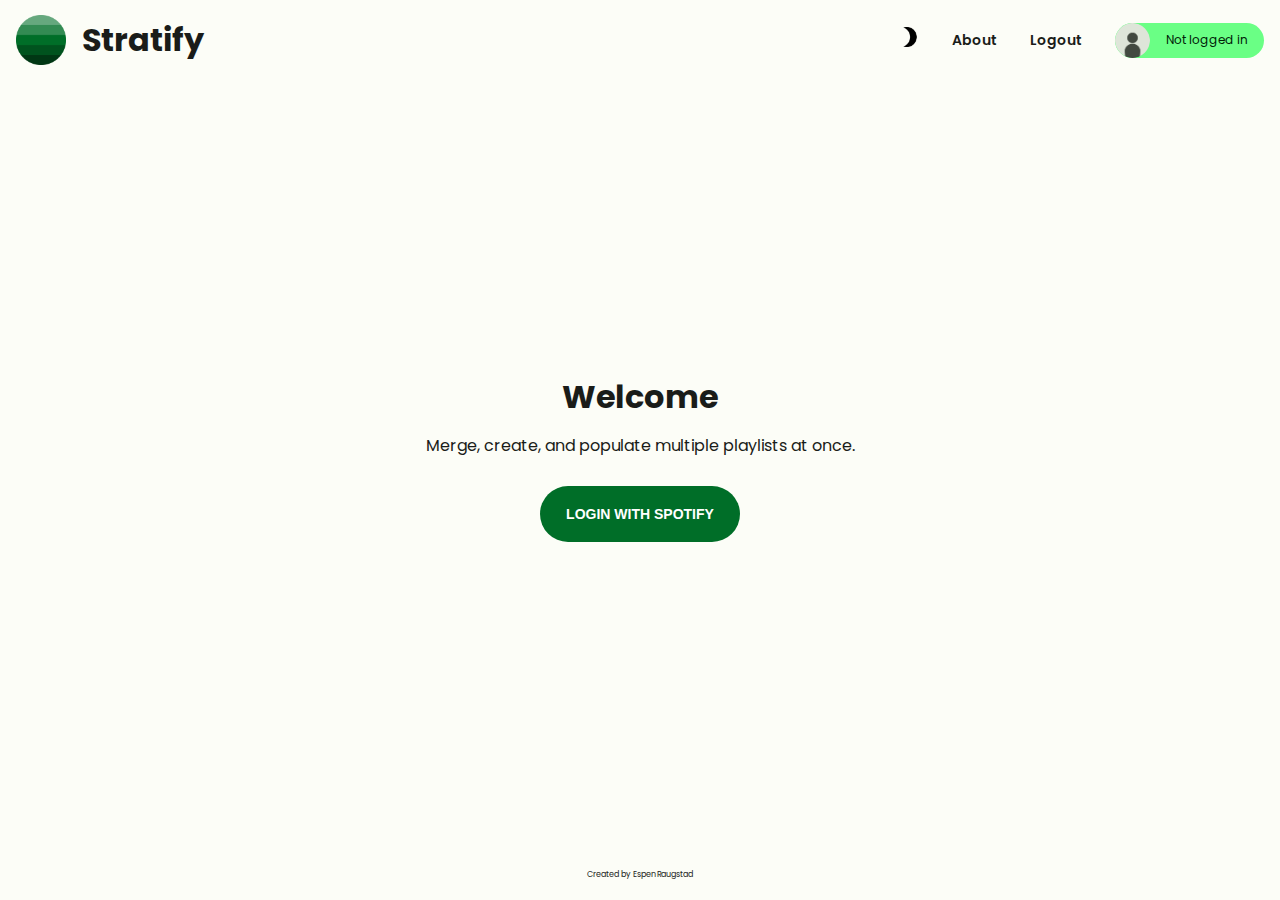
<file: index.html>
<!DOCTYPE html>
<html lang="en">
  <head>
    <meta charset="UTF-8" />
    <meta http-equiv="X-UA-Compatible" content="IE=edge" />
    <meta name="viewport" content="width=device-width, initial-scale=1.0" />
    <title>Stratify</title>
    <link rel="stylesheet" href="./styles/styles.css" />
  </head>

  <body>
    <nav>
      <div class="nav__identifier">
        <img src="./assets/logo_on_light.png" alt="" class="nav__logo" />
        <span class="nav__name">Stratify</span>
      </div>

      <div class="nav__menu">
        <div class="">
          <img src="./assets/darkmode.png" alt="" class="nav__mode" />
        </div>

        <div class="nav__primary" mobile-visible="false">
          <span class="nav__close">&times;</span>
          <ul class="nav__options">
            <li class="nav__item">
              <a href="#" class="nav__link">About</a>
            </li>
            <li class="nav__item">
              <a href="#" class="nav__link" id="logoutBtn">Logout</a>
            </li>
          </ul>
        </div>

        <div class="nav__user">
          <img
            src="./assets/placeholder_on_light.png"
            alt=""
            class="nav__img"
          />
          <div class="nav__username">Not logged in</div>
        </div>
      </div>
    </nav>

    <main class="index">
      <h1>Welcome</h1>
      <p class="center-text">
        Merge, create, and populate multiple playlists at once.
      </p>
      <button id="loginBtn">Login with spotify</button>
    </main>

    <footer>Created by Espen Raugstad</footer>

    <script src="./script/index.js" type="module"></script>
  </body>
</html>
</file>
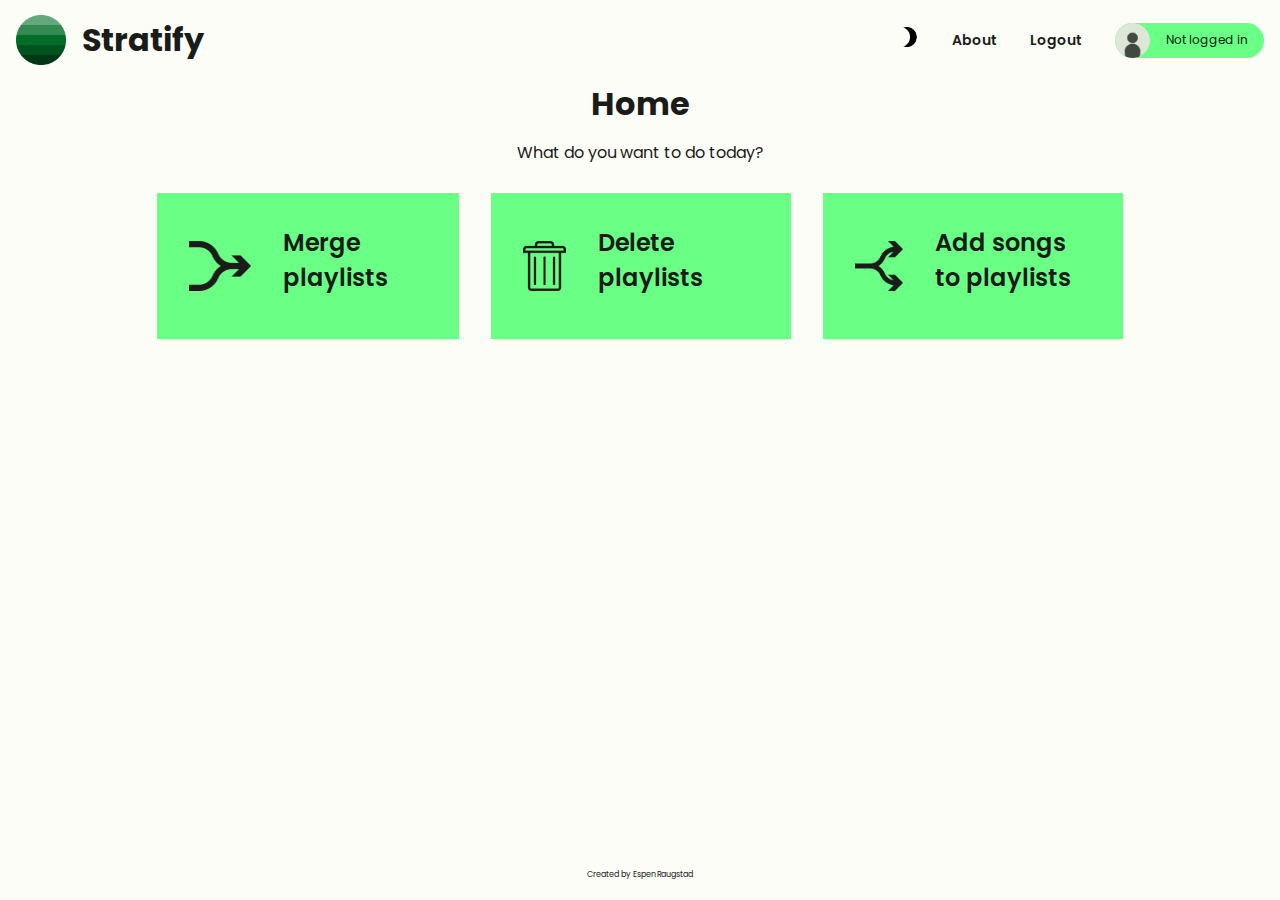
<file: home.html>
<!DOCTYPE html>
<html lang="en">
  <head>
    <meta charset="UTF-8" />
    <meta http-equiv="X-UA-Compatible" content="IE=edge" />
    <meta name="viewport" content="width=device-width, initial-scale=1.0" />
    <link rel="stylesheet" href="./styles/styles.css" />
    <title>Stratify</title>
  </head>


  <body>
    <nav>
      <div class="nav__identifier">
        <img src="./assets/logo_on_light.png" alt="" class="nav__logo" />
        <span class="nav__name">Stratify</span>
      </div>

      <div class="nav__menu">
        <div class="">
          <img src="./assets/darkmode.png" alt="" class="nav__mode" />
        </div>

        <div class="nav__primary" mobile-visible="false">
          <span class="nav__close">&times;</span>
          <ul class="nav__options">
            <li class="nav__item">
              <a href="#" class="nav__link">About</a>
            </li>
            <li class="nav__item">
              <a href="#" class="nav__link" id="logoutBtn">Logout</a>
            </li>
          </ul>
        </div>

        <div class="nav__user">
          <img
            src="./assets/placeholder_on_light.png"
            alt=""
            class="nav__img"
          />
          <div class="nav__username">Not logged in</div>
        </div>
      </div>
    </nav>
    <main class="home">
      <h1>Home</h1>
      <p>What do you want to do today?</p>
      <div class="options">
        <div class="options__card" id="merge-playlists">
          <img
            src="./assets/merge_on_light.png"
            alt=""
            class="options__icon"
            id="merge-playlists-icon"
          />
          <div class="options__text">Merge playlists</div>
        </div>
        <div class="options__card" id="delete-playlists" #>
          <img
            src="./assets/delete_on_light.png"
            alt=""
            class="options__icon"
            id="delete-playlists-icon"
          />
          <div class="options__text">Delete playlists</div>
        </div>
        <div class="options__card" id="add-songs">
          <img
            src="./assets/add_on_light.png"
            alt=""
            class="options__icon"
            id="add-songs-icon"
          />
          <div class="options__text">Add songs to playlists</div>
        </div>
      </div>
    </main>

    <footer>Created by Espen Raugstad</footer>
    <script src="./script/home.js" type="module"></script>
  </body>
</html>
</file>
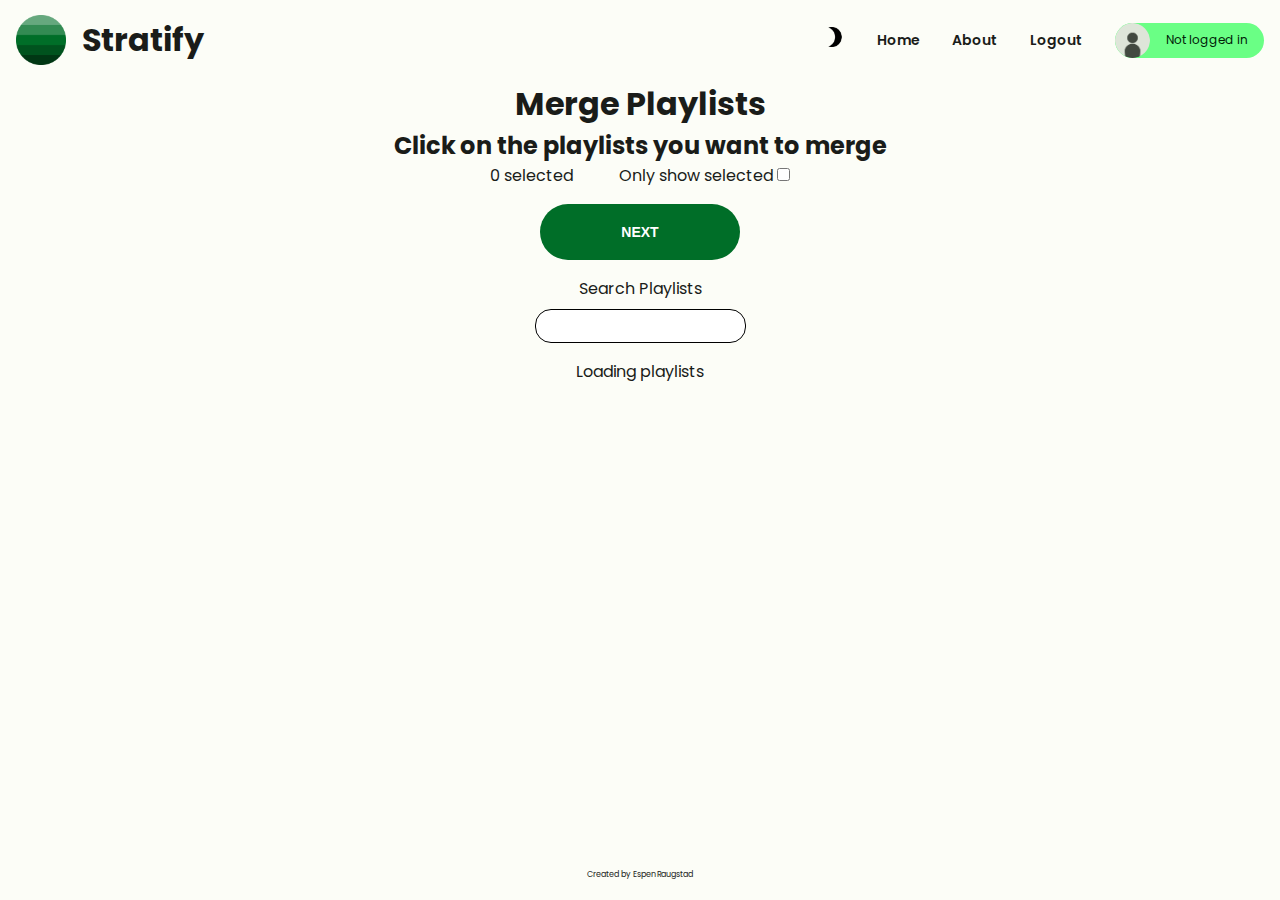
<file: merge.html>
<!DOCTYPE html>
<html lang="en">
  <head>
    <meta charset="UTF-8" />
    <meta http-equiv="X-UA-Compatible" content="IE=edge" />
    <meta name="viewport" content="width=device-width, initial-scale=1.0" />
    <link rel="stylesheet" href="./styles/styles.css" />
    <title>Stratify</title>
  </head>


  <body>
    <nav>
      <div class="nav__identifier">
        <img src="./assets/logo_on_light.png" alt="" class="nav__logo" />
        <span class="nav__name">Stratify</span>
      </div>

      <div class="nav__menu">
        <div class="">
          <img src="./assets/darkmode.png" alt="" class="nav__mode" />
        </div>

        <div class="nav__primary" mobile-visible="false">
          <span class="nav__close">&times;</span>
          <ul class="nav__options">
            <li class="nav__item">
              <a href="home.html" class="nav__link">Home</a>
            </li>
            <li class="nav__item">
              <a href="#" class="nav__link">About</a>
            </li>
            <li class="nav__item">
              <a href="#" class="nav__link" id="logoutBtn">Logout</a>
            </li>
          </ul>
        </div>

        <div class="nav__user">
          <img
            src="./assets/placeholder_on_light.png"
            alt=""
            class="nav__img"
          />
          <div class="nav__username">Not logged in</div>
        </div>
      </div>
    </nav>
    <main class="merge">
      <h1>Merge Playlists</h1>
      <h2 id="merge-action">Click on the playlists you want to merge</h2>
      <div class="selections">
        <div><span id="selected-playlists">0</span> selected</div>
        <div>
          <label for="showSelected">Only show selected</label>
          <input id="showSelected" type="checkbox" />
        </div>
      </div>
      <button id="selectTargetBtn">Next</button>
      <label for="searchPlaylistsMerge">Search Playlists</label>
      <input id="searchPlaylistsMerge" class="search" type="search" />
      <div id="list-of-playlists" class="">Loading playlists</div>
    </main>
    <footer>Created by Espen Raugstad</footer>
    <script src="./script/merge.js" type="module"></script>
  </body>
</html>
</file>
<file: styles/styles.css>
@import url("https://fonts.googleapis.com/css2?family=Poppins:wght@400;600;700&display=swap");

/* || GENERAL STYLES */

* {
  margin: 0;
  padding: 0;
  box-sizing: border-box;
}

body {
  font-family: "Poppins", "sans-serif";
  /* Light mode (default) */
  --col-bg: #fcfdf7;
  --col-on-bg: #1a1c19;
  --col-primary: #006e28;
  --col-on-primary: #ffffff;
  --col-secondary: #516350;
  --col-primary-cont: #6aff85;
  --col-on-primary-cont: #002107;
  --col-secondary-cont: #d4e8d0;
  --col-on-secondary-cont: #0f1f10;
  --col-tertiary-cont: #30666e;
  --col-on-tertiary-cont: #ffffff;
  background-color: var(--col-bg);
  color: var(--col-on-bg);
  display: grid;
  grid-template-rows: 80px 1fr 50px;
  grid-template-areas:
    "nav"
    "main"
    "footer";
  height: 100vh;
}

body.dark {
  --col-bg: #1a1c19;
  --col-on-bg: #e2e3dd;
  --col-primary: #48e26b;
  --col-on-primary: #003911;
  --col-secondary: #b8ccb5;
  --col-primary-cont: #00531c;
  --col-on-primary-cont: #6aff85;
  --col-secondary-cont: #3a4b39;
  --col-on-secondary-cont: #d4e8d0;
  --col-tertiary-cont: #9ad0d8;
  --col-on-tertiary-cont: #00363c;
  background-color: var(--col-bg);
  color: var(--col-on-bg);
}

p {
  margin: 0.75rem;
}

button {
  width: 12.5rem;
  height: 3.5rem;
  font-size: 0.875rem;
  text-transform: uppercase;
  font-weight: 600;
  background-color: var(--col-primary);
  color: var(--col-on-primary);
  border: none;
  border-radius: 3rem;
  margin: 1rem;
  cursor: pointer;
}

button:hover {
  filter: brightness(130%);
}

.button--inactive {
  filter: opacity(20%);
}

.button--inactive:hover {
  filter: opacity(20%);
  cursor: default;
}

.search {
  height: 2rem;
  padding: 1rem;
  border-radius: 1rem;
  border: 1px solid black;
  margin: 0.5rem 0 1rem 0;
}

/* || UTILITIES */

/* || MODALS */
.progress {
  width: 50vw;
  height: 250px;
  background-color: var(--col-secondary-cont);
  color: var(--col-on-secondary-cont);
  position: absolute;
  left: 50%;
  top: 50%;
  transform: translate(-50%, -50%);
  display: flex;
  justify-content: space-evenly;
  align-items: center;
  flex-direction: column;
}
.progress__title {
  margin-bottom: 1rem;
}

.progress__bar {
  width: 80%;
  height: 20px;
  background-color: var(--col-bg);
  border-radius: 20px;
}
.progress__fill {
  width: 0%;
  height: 100%;
  background-color: var(--col-secondary);
  border-radius: 20px;
  transition: width 0.5s;
}

.progress__text {
  color: var(--col-on-secondary-cont);
  font-size: 1.15rem;
}

/* || NAV */
nav {
  grid-area: "nav";
  display: flex;
  align-items: center;
  justify-content: space-between;
  padding: 0 1rem;
  font-size: 0.875rem;
}

.nav__identifier {
  display: flex;
  align-items: center;
}

.nav__logo {
  width: 50px;
  height: 50px;
}

.nav__name {
  font-size: 2rem;
  font-weight: 700;
  margin-left: 1rem;
}

@media screen and (max-width: 500px) {
  .nav__name {
    display: none;
  }
}

.nav__menu {
  display: flex;
  align-items: center;
}

.nav__mode {
  width: 20px;
  height: 20px;
  margin-right: 2rem;
  cursor: pointer;
}

.nav__options {
  list-style: none;
  display: flex;
}

.nav__item {
  margin-right: 2rem;
}

.nav__link {
  text-decoration: none;
  color: var(--col-on-bg);
  font-weight: 600;
}

.nav__user {
  display: flex;
  flex-direction: row;
  align-items: center;
  background-color: var(--col-primary-cont);
  color: var(--col-on-primary-cont);
  border-radius: 3rem;
  cursor: pointer;
}

.nav__img {
  width: 35px;
  height: 35px;
  border-radius: 35px;
  cursor: pointer;
  z-index: 10;
}

.nav__username {
  display: block;
  margin: 0 1rem;
  font-size: 0.75rem;
}

@media screen and (min-width: 701px) {
  .nav__close {
    display: none;
  }
}

@media screen and (max-width: 700px) {
  .nav__primary {
    position: fixed;
    background-color: var(--col-primary-cont);
    z-index: 1000;
    color: var(--col-on-primary-cont);
    inset: 0 0 0 45%;
    padding: 5rem 10%;
    transform: translateX(100%);
  }

  .nav__primary[mobile-visible="true"] {
    transform: translateX(0);
    transition: transform 0.3s ease-in-out;
  }

  .nav__options {
    display: flex;
    flex-direction: column;
  }

  .nav__item {
    padding: 1rem 0;
  }

  .nav__close {
    z-index: 9999;
    font-size: 1.875rem;
    cursor: pointer;
    position: absolute;
    top: 1rem;
    right: 10vw;
  }

  .nav__username {
    display: none;
  }
}

/* || MAIN */
main {
  grid-area: "main";
}

/* || FOOTER */
footer {
  grid-area: "footer";
  display: flex;
  justify-content: center;
  align-items: center;
  font-size: 0.5rem;
}

/* || INDEX */
.index {
  height: 100%;
  display: flex;
  flex-direction: column;
  align-items: center;
  justify-content: center;
}

/* || HOME */
.home {
  height: 100%;
  display: flex;
  flex-direction: column;
  align-items: center;
}

.options {
  display: flex;
  flex-wrap: wrap;
  justify-content: center;
  align-items: center;
}

.options__card {
  display: flex;
  padding: 2rem 1rem;
  background-color: var(--col-primary-cont);
  margin: 1rem;
  font-size: 18pt;
  min-width: 300px;
}

.options__card:hover {
  cursor: pointer;
  filter: brightness(130%);
}

.options__icon {
  max-height: 50px;
  margin: 1rem;
}

.options__text {
  max-width: 9rem;
  margin: 0 1rem;
  font-weight: 600;
}

/* || MERGE */
.merge {
  display: flex;
  flex-direction: column;
  align-items: center;
  height: 100%;
}

.selections {
  display: flex;
  justify-content: space-between;
  min-width: 300px;
}

.playlist {
  display: flex;
  margin: 1rem;
  padding: 1rem;
  background-color: var(--col-primary-cont);
  color: var(--col-on-primary-cont);
  width: 500px;
  cursor: pointer;
  overflow-x: auto;
}

.playlist--untarget {
  background-color: var(--col-primary-cont);
  color: var(--col-on-primary-cont);
}

.playlist--target {
  background-color: var(--col-tertiary-cont);
  color: var(--col-on-tertiary-cont);
}

.playlist--selected {
  filter: brightness(50%);
}

.playlist--image {
  max-width: 48px;
  aspect-ratio: auto;
  margin-right: 1rem;
  object-fit: contain;
}

.playlist-info {
  display: flex;
  flex-direction: column;
}

.playlist-title {
  font-size: 1.25rem;
  font-weight: 600;
}
</file>
